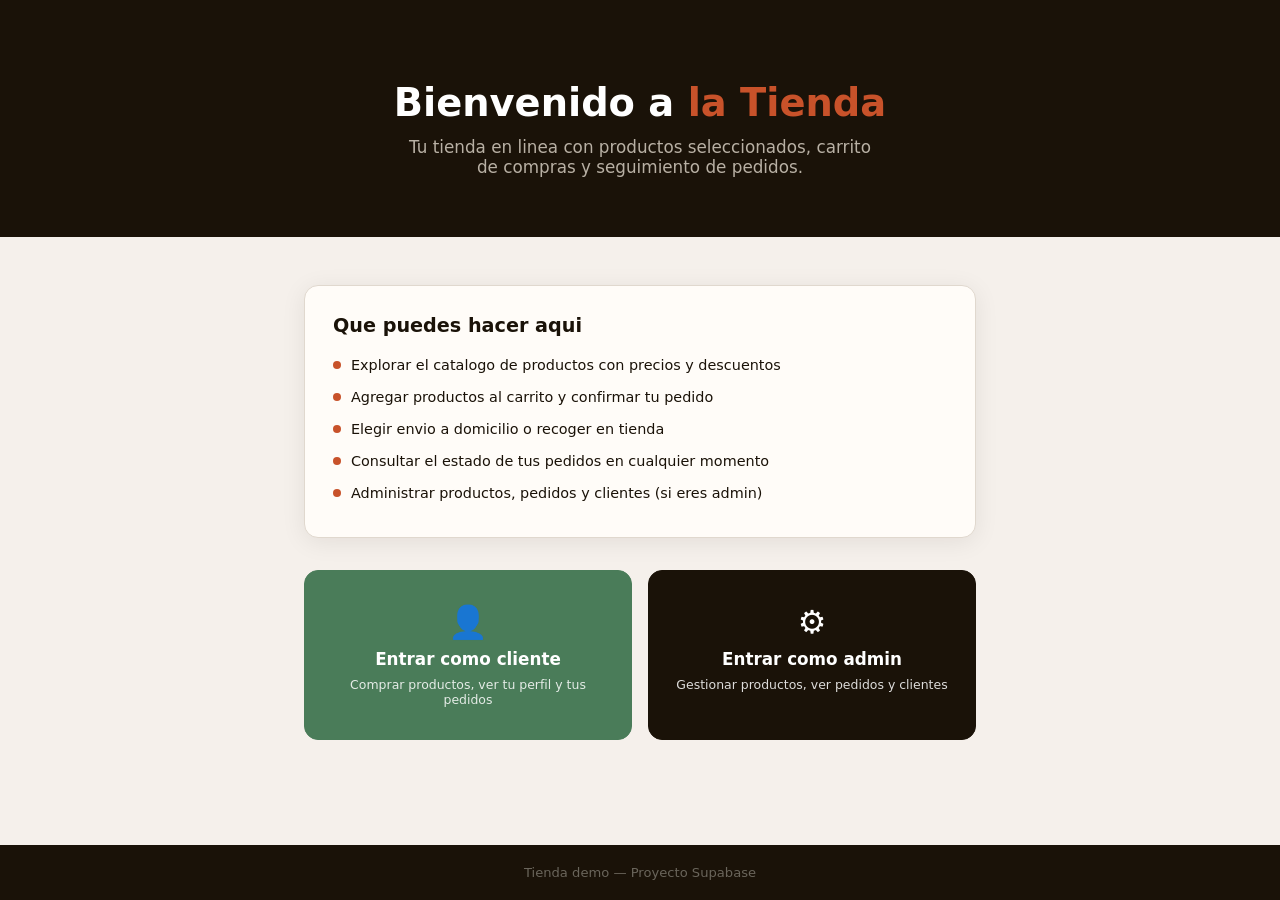
<file: index.html>
<!DOCTYPE html>
<html lang="es">
<head>
  <meta charset="UTF-8" />
  <meta name="viewport" content="width=device-width, initial-scale=1.0" />
  <title>Tienda — Inicio</title>
  <style>
    *, *::before, *::after { box-sizing: border-box; margin: 0; padding: 0; }

    body {
      font-family: 'Segoe UI', system-ui, sans-serif;
      background: #f5f0eb;
      color: #1a1208;
      min-height: 100vh;
      display: flex;
      flex-direction: column;
    }

    header {
      background: #1a1208;
      color: white;
      text-align: center;
      padding: 80px 24px 60px;
    }
    header h1 { font-size: 2.4rem; font-weight: 700; margin-bottom: 12px; }
    header h1 span { color: #c8522a; }
    header p { color: #b8b0a4; font-size: 1.05rem; max-width: 480px; margin: 0 auto; }

    main { flex: 1; max-width: 720px; margin: 0 auto; padding: 48px 24px; width: 100%; }

    .info {
      background: #fffcf8;
      border: 1px solid #e0d8ce;
      border-radius: 14px;
      padding: 28px;
      margin-bottom: 32px;
      box-shadow: 0 4px 24px rgba(26, 18, 8, 0.08);
    }
    .info h2 { font-size: 1.2rem; margin-bottom: 12px; }
    .info p { color: #6a655b; font-size: 0.92rem; line-height: 1.6; margin-bottom: 10px; }
    .info ul { list-style: none; padding: 0; }
    .info ul li {
      padding: 8px 0;
      font-size: 0.9rem;
      display: flex;
      align-items: center;
      gap: 10px;
    }
    .info ul li::before {
      content: '';
      width: 8px; height: 8px;
      border-radius: 50%;
      background: #c8522a;
      flex-shrink: 0;
    }

    .botones {
      display: grid;
      grid-template-columns: 1fr 1fr;
      gap: 16px;
    }

    .boton {
      display: flex;
      flex-direction: column;
      align-items: center;
      gap: 8px;
      padding: 32px 20px;
      border-radius: 14px;
      text-decoration: none;
      font-weight: 600;
      font-size: 1.05rem;
      transition: transform 0.2s, box-shadow 0.2s;
      border: 1px solid #e0d8ce;
    }
    .boton:hover { transform: translateY(-3px); box-shadow: 0 8px 30px rgba(26, 18, 8, 0.12); }

    .boton-cliente {
      background: #4a7c59;
      color: white;
      border-color: #4a7c59;
    }
    .boton-admin {
      background: #1a1208;
      color: white;
      border-color: #1a1208;
    }

    .boton-icono { font-size: 2rem; }
    .boton-desc { font-size: 0.78rem; font-weight: 400; opacity: 0.85; text-align: center; }

    footer {
      background: #1a1208;
      color: #6a655b;
      text-align: center;
      padding: 20px 24px;
      font-size: 0.82rem;
    }

    @media (max-width: 480px) {
      header { padding: 56px 16px 40px; }
      header h1 { font-size: 1.8rem; }
      main { padding: 32px 16px; }
      .botones { grid-template-columns: 1fr; }
    }
  </style>
</head>
<body>

  <header>
    <h1>Bienvenido a <span>la Tienda</span></h1>
    <p>Tu tienda en linea con productos seleccionados, carrito de compras y seguimiento de pedidos.</p>
  </header>

  <main>
    <div class="info">
      <h2>Que puedes hacer aqui</h2>
      <ul>
        <li>Explorar el catalogo de productos con precios y descuentos</li>
        <li>Agregar productos al carrito y confirmar tu pedido</li>
        <li>Elegir envio a domicilio o recoger en tienda</li>
        <li>Consultar el estado de tus pedidos en cualquier momento</li>
        <li>Administrar productos, pedidos y clientes (si eres admin)</li>
      </ul>
    </div>

    <div class="botones">
      <a href="cliente.html" class="boton boton-cliente">
        <span class="boton-icono">&#128100;</span>
        Entrar como cliente
        <span class="boton-desc">Comprar productos, ver tu perfil y tus pedidos</span>
      </a>
      <a href="admin.html" class="boton boton-admin">
        <span class="boton-icono">&#9881;</span>
        Entrar como admin
        <span class="boton-desc">Gestionar productos, ver pedidos y clientes</span>
      </a>
    </div>
  </main>

  <footer>
    Tienda demo &mdash; Proyecto Supabase
  </footer>

</body>
</html>
</file>
